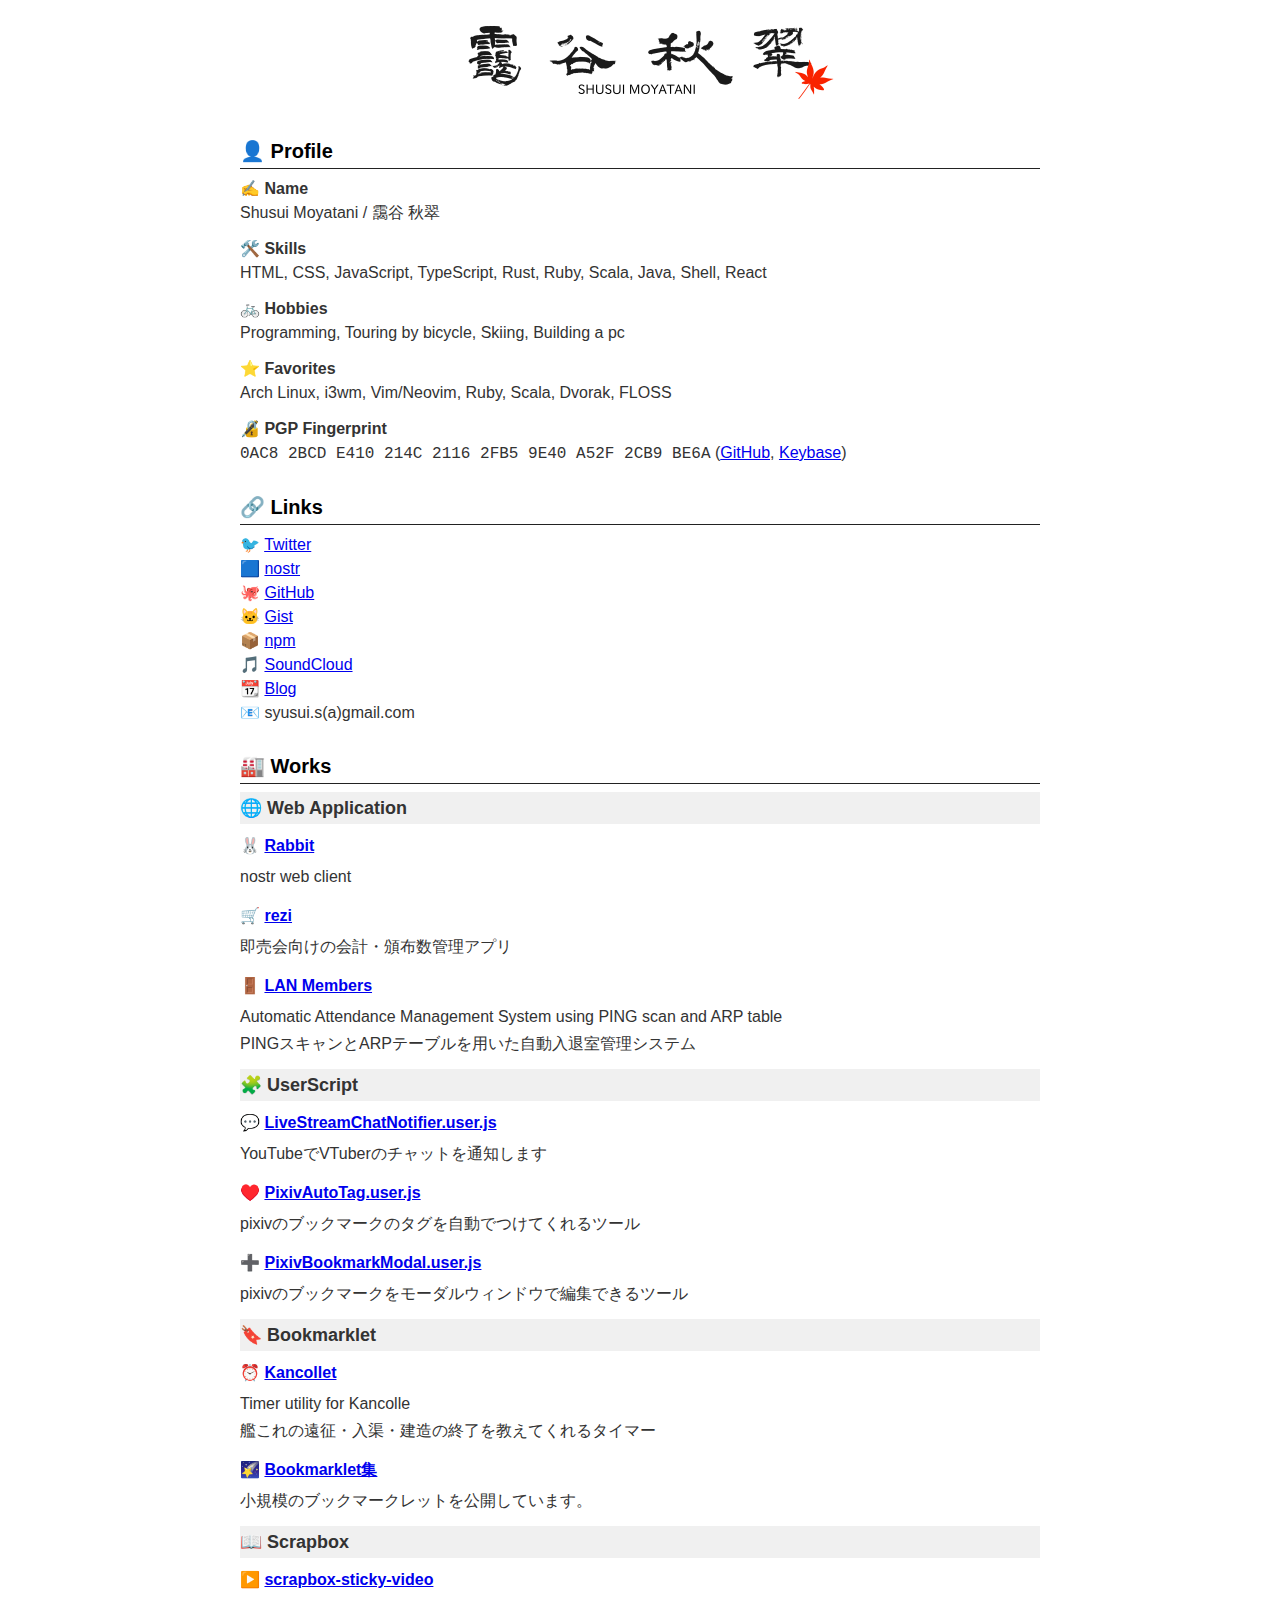
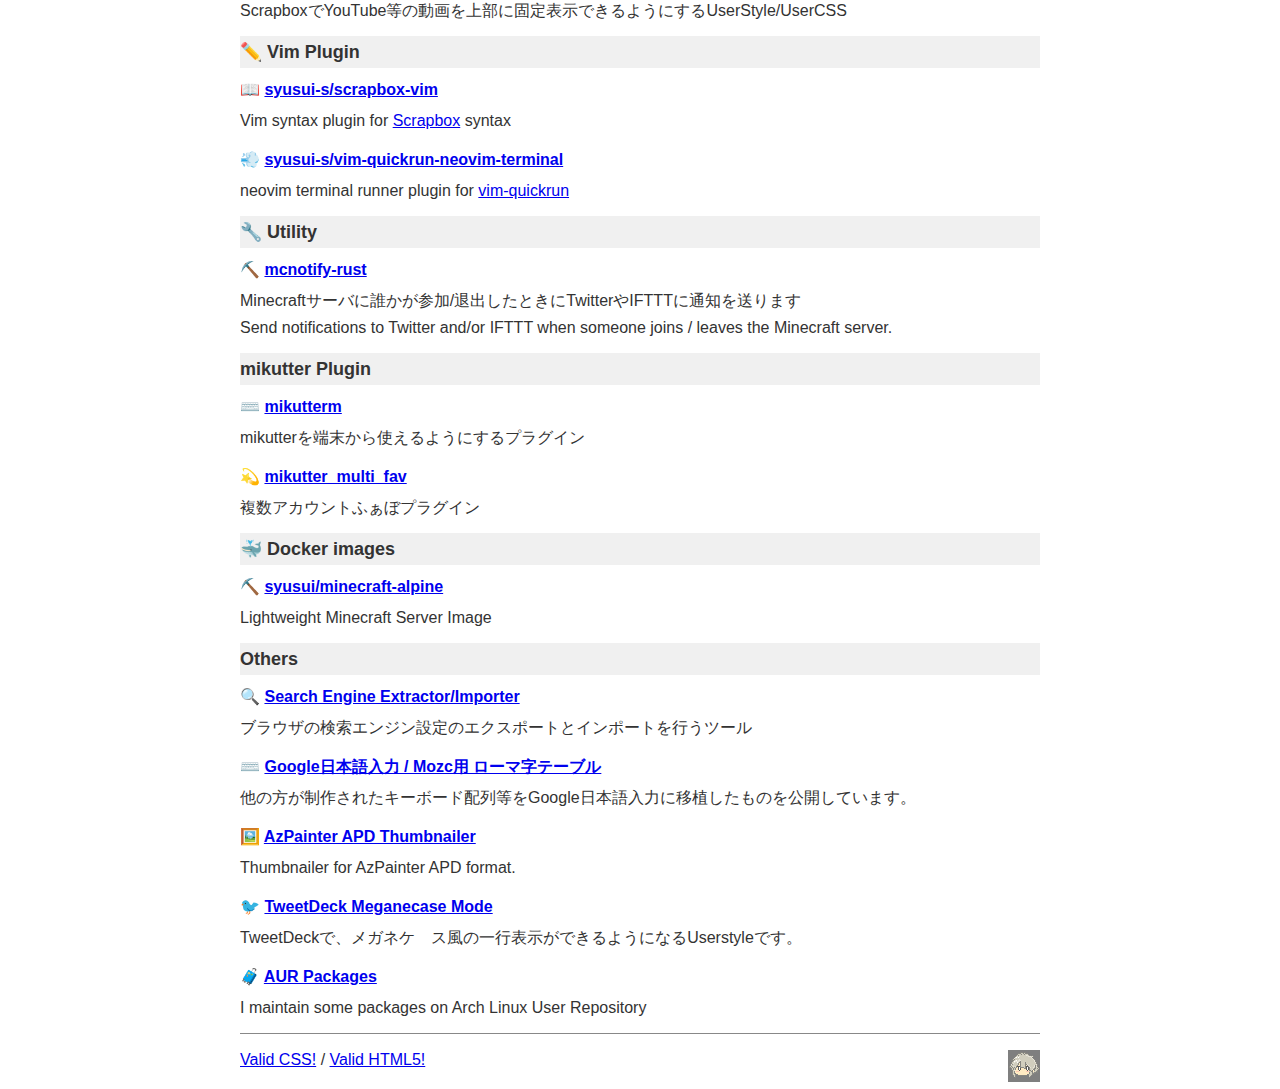
<file: index.html>
<!doctype html>
<html lang="en" prefix="og: http://ogp.me/ns#">
<head>
  <meta charset="UTF-8">
  <meta name="author" content="syusui_s">
  <meta name="robots" content="INDEX, FOLLOW">
  <meta name="viewport" content="width=device-width, initial-scale=1">
  <meta name="description" content="靄谷秋翠のWebページです。活動内容を紹介しています。" lang="ja">
  <meta property="og:locale" content="ja_JP">
  <meta property="og:title" content="Shusui MOYATANI / 靄谷 秋翠">
  <meta property="og:type" content="website">
  <meta property="og:description" content="靄谷秋翠のWebページです。活動内容を紹介しています。">
  <meta property="og:url" content="https://syusui-s.github.io/">
  <meta property="og:image" content="https://syusui-s.github.io/img/icon.png">
  <link rel="icon" href="./img/icon.png" sizes="32x32">
  <link rel="stylesheet" type="text/css" media="all" href="./main.css">
  <title>Shusui MOYATANI / 靄谷 秋翠</title>
</head>
<body>

<header id="page-header">
  <h1 lang="ja"><img id="title" src="./img/title.png" alt="靄谷 秋翠" width="412" height="88" loading="lazy"></h1>
</header>

<section>
<h2 id="profile"><span aria-hidden="true">👤</span> Profile</h2>
<dl class="simple">
  <dt><span aria-hidden="true">✍️</span> Name</dt>
  <dd>Shusui Moyatani / <span lang="ja">靄谷 秋翠</span></dd>

  <dt><span aria-hidden="true">🛠️</span> Skills</dt>
  <dd>HTML, CSS, JavaScript, TypeScript, Rust, Ruby, Scala, Java, Shell, React</dd>

  <dt><span aria-hidden="true">🚲</span> Hobbies</dt>
  <dd>Programming, Touring by bicycle, Skiing, Building a pc</dd>

  <dt><span aria-hidden="true">⭐</span> Favorites</dt>
  <dd>Arch Linux, i3wm, Vim/Neovim, Ruby, Scala, Dvorak, FLOSS</dd>

  <dt><span aria-hidden="true">🔏</span> PGP Fingerprint</dt>
  <dd>
    <code>0AC8 2BCD E410 214C 2116  2FB5 9E40 A52F 2CB9 BE6A</code>
    (<a href="https://github.com/syusui-s.gpg">GitHub</a>, <a href="https://keybase.io/syusui_s">Keybase</a>)
  </dd>
</dl>
</section>

<section>
<h2 id="links"><span aria-hidden="true">🔗</span> Links</h2>
<ul class="simple">
  <li><span aria-hidden="true">🐦</span> <a href="https://twitter.com/syusui_s">Twitter</a></li>

  <li><span aria-hidden="true">🟦</span> <a href="https://rabbit.syusui.net/#/npub1jcsr6e38dcepf65nkmrc54mu8jd8y70eael9rv308wxpwep6sxwqgsscyc">nostr</a></li>

  <li><span aria-hidden="true">🐙</span> <a href="https://github.com/syusui-s">GitHub</a></li>

  <li><span aria-hidden="true">🐱</span> <a href="https://gist.github.com/syusui-s">Gist</a></li>

  <li><span aria-hidden="true">📦</span> <a href="https://www.npmjs.com/~syusui">npm</a></li>

  <li><span aria-hidden="true">🎵</span> <a href="https://soundcloud.com/syusui_s">SoundCloud</a></li>

  <li><span aria-hidden="true">📆</span> <a href="https://syusui.tumblr.com">Blog</a></li>

  <li><span aria-hidden="true">📧</span> syusui.s(a)gmail.com</li>
</ul>
</section>

<section>
<h2 id="wo@rks"><span aria-hidden="true">🏭</span> Works</h2>

<h3><span aria-hidden="true">🌐</span> Web Application</h3>
<ul class="simple">
  <li>
    <section class="work">
      <h4><span aria-hidden="true">🐰</span> <a href="https://rabbit.syusui.net/">Rabbit</a></h4>
      <p lang="en">nostr web client</p>
    </section>
  </li>
  <li>
    <section class="work">
      <h4><span aria-hidden="true">🛒</span> <a href="https://syusui-s.github.io/rezi/">rezi</a></h4>
      <p lang="ja">即売会向けの会計・頒布数管理アプリ</p>
    </section>
  </li>
  <li>
    <section class="work">
      <h4><span aria-hidden="true">🚪</span> <a href="https://github.com/syusui-s/lan_members">LAN Members</a></h4>
      <p lang="en">Automatic Attendance Management System using PING scan and ARP table</p>
      <p lang="ja">PINGスキャンとARPテーブルを用いた自動入退室管理システム</p>
    </section>
  </li>
</ul>

<h3><span aria-hidden="true">🧩</span> UserScript</h3>
<ul class="simple">
  <li>
    <section class="work">
      <h4><span aria-hidden="true">💬</span> <a href="https://syusui-s.github.io/LiveStreamChatNotifier.user.js/">LiveStreamChatNotifier.user.js</a></h4>
      <p lang="ja">YouTubeでVTuberのチャットを通知します</p>
    </section>
  </li>
  <li>
    <section class="work">
      <h4><span aria-hidden="true">♥️</span> <a href="https://github.com/syusui-s/PixivAutoTag.user.js">PixivAutoTag.user.js</a></h4>
      <p lang="ja">pixivのブックマークのタグを自動でつけてくれるツール</p>
    </section>
  </li>
  <li>
    <section class="work">
      <h4><span aria-hidden="true">➕</span> <a href="https://github.com/syusui-s/PixivBookmarkModal.user.js">PixivBookmarkModal.user.js</a></h4>
      <p lang="ja">pixivのブックマークをモーダルウィンドウで編集できるツール</p>
    </section>
  </li>
</ul>

<h3><span aria-hidden="true">🔖</span> Bookmarklet</h3>
<ul class="simple">
  <li>
    <section class="work">
      <h4><span aria-hidden="true">⏰</span> <a href="https://syusui-s.github.io/kancollet/">Kancollet</a></h4>
      <p lang="en">Timer utility for Kancolle</p>
      <p lang="ja">艦これの遠征・入渠・建造の終了を教えてくれるタイマー</p>
    </section>
  </li>
  <li>
    <section class="work">
      <h4><span aria-hidden="true">🌠</span> <a href="https://gist.github.com/syusui-s/3592392294cb8408915a">Bookmarklet集</a></h4>
      <p lang="ja">小規模のブックマークレットを公開しています。</p>
    </section>
  </li>
</ul>

<h3><span aria-hidden="true">📖</span> Scrapbox</h3>
<ul class="simple">
  <li>
    <section class="work">
      <h4><span aria-hidden="true">▶️</span> <a href='https://gist.github.com/syusui-s/3faf6a8adc3f589a97f55d87c93bcde9'>scrapbox-sticky-video</a></h4>
      <p lang="ja">ScrapboxでYouTube等の動画を上部に固定表示できるようにするUserStyle/UserCSS</p>
    </section>
  </li>
</ul>

<h3><span aria-hidden="true">✏️</span> Vim Plugin</h3>
<ul class="simple">
  <li>
    <section class="work">
      <h4><span aria-hidden="true">📖</span> <a href='https://github.com/syusui-s/scrapbox-vim'>syusui-s/scrapbox-vim</a></h4>
      <p lang="ja">Vim syntax plugin for <a href="https://scrapbox.io/" rel="noopener noreferrer">Scrapbox</a> syntax</p>
    </section>
  </li>
  <li>
    <section class="work">
      <h4><span aria-hidden="true">💨</span> <a href='https://github.com/syusui-s/vim-quickrun-neovim-terminal'>syusui-s/vim-quickrun-neovim-terminal</a></h4>
      <p lang="ja">neovim terminal runner plugin for <a href="https://github.com/thinca/vim-quickrun">vim-quickrun</a></p>
    </section>
  </li>
</ul>

<h3><span aria-hidden="true">🔧</span> Utility</h3>
<ul class="simple">
  <li>
    <section class="work">
      <h4><span aria-hidden="true">⛏️</span> <a href="https://github.com/syusui-s/mcnotify-rust">mcnotify-rust</a></h4>
      <p lang="ja">Minecraftサーバに誰かが参加/退出したときにTwitterやIFTTTに通知を送ります</p>
      <p lang="en">Send notifications to Twitter and/or IFTTT when someone joins / leaves the Minecraft server.</p>
    </section>
  </li>
</ul>

<h3>mikutter Plugin</h3>
<ul class="simple">
  <li>
    <section class="work">
      <h4><span aria-hidden="true">⌨️</span> <a href="https://github.com/syusui-s/mikutterm">mikutterm</a></h4>
      <p lang="ja">mikutterを端末から使えるようにするプラグイン</p>
    </section>
  </li>
  <li>
    <section class="work">
      <h4><span aria-hidden="true">💫</span> <a href="https://github.com/syusui-s/mikutter_multi_fav">mikutter_multi_fav</a></h4>
      <p lang="ja">複数アカウントふぁぼプラグイン</p>
    </section>
  </li>
</ul>

<h3><span aria-hidden="true">🐳</span> Docker images</h3>
<ul class="simple">
  <li>
    <section class="work">
      <h4><span aria-hidden="true">⛏️</span> <a href="https://hub.docker.com/r/syusui/minecraft-alpine/">syusui/minecraft-alpine</a></h4>
      <p lang="ja">Lightweight Minecraft Server Image</p>
    </section>
  </li>
</ul>

<h3>Others</h3>
<ul class="simple">
  <li>
    <section class="work">
      <h4><span aria-hidden="true">🔍</span> <a href="https://gist.github.com/syusui-s/d3810aa34f68d8476a9c0eb182a18b9d">Search Engine Extractor/Importer</a></h4>
      <p lang="ja">ブラウザの検索エンジン設定のエクスポートとインポートを行うツール</p>
    </section>
    <section class="work">
      <h4><span aria-hidden="true">⌨️</span> <a href="https://github.com/syusui-s/keyboard-layouts">Google日本語入力 / Mozc用 ローマ字テーブル</a></h4>
      <p lang="ja">他の方が制作されたキーボード配列等をGoogle日本語入力に移植したものを公開しています。</p>
    </section>
  </li>
    <li>
    <section class="work">
      <h4><span aria-hidden="true">🖼️</span> <a href="https://github.com/syusui-s/apd-thumbnailer">AzPainter APD Thumbnailer</a></h4>
      <p lang="en">Thumbnailer for AzPainter APD format.</p>
    </section>
  </li>
  <li>
    <section class="work">
      <h4><span aria-hidden="true">🐦</span> <a href="https://userstyles.org/styles/171190/tweetdeck-meganecase-mode">TweetDeck Meganecase Mode</a></h4>
      <p lang="ja">TweetDeckで、メガネケ　ス風の一行表示ができるようになるUserstyleです。</p>
    </section>
  </li>
  <li>
    <section class="work">
      <h4><span aria-hidden="true">🧳</span> <a href="https://aur.archlinux.org/packages/?SeB=m&amp;K=syusui">AUR Packages</a></h4>
      <p lang="en">I maintain some packages on Arch Linux User Repository</p>
    </section>
  </li>
</ul>

</section>

<footer id="page-footer">
<hr>
<p class="footer-text">
<a href="https://jigsaw.w3.org/css-validator/validator?uri=syusui-s.github.io%2f&amp;profile=css3&amp;usermedium=all&amp;warning=1&amp;vextwarning=">Valid CSS!</a> / 
<a href="https://validator.w3.org/check?uri=http%3A%2F%2Fsyusui-s.github.io%2F">Valid HTML5!</a>
</p>
<p class="footer-icon">
<button class="t">😐</button>
</p>
</footer>

<script>
  window.t = (() => {
    const match = (regex, action) => msg => regex.test(msg) && action(msg);
    const when = (predicate, action) => msg => predicate(msg) && action(msg);
    const respond = msg => () => {
      console.log(
        `%c　%c◀%c ${msg}`,
        `line-height: 32px;
         padding-left: 24px;
         background: url(https://syusui-s.github.io/img/icon.png) center/32px no-repeat;
        `,
        `color: #ddd;
         user-select: none;
        `,
        `margin: 0;
         padding: 4px 6px 2px 0;
         background: #ddd;
         border-radius: 4px;
         color: #222;
         font-weight: bold;
        `,
      );
      return true;
    };
    const handlers = [
      match(/^__WELCOME__$/, respond('こんにちは。t.talk("")でおしゃべりできるよ。')),
      match(/Hi|Hey|Yahoo/i, respond('やあ。')),
      match(/おは(よう)?|おっはー/, respond('おはよう。')),
      match(/こんにちは/, respond('こんにちは。')),
      match(/こんばんは/, respond('こんばんは。')),
      match(/おやすみ/, respond('おやすみ。いい夢を。')),
      match(/ご(機嫌|きげん)よう/, respond("ごきげんよう。")),
      match(/誰|だれ|名前|なまえ/, respond("わたしの名前は　　　だよ。")),
      match(/ごめん/, respond("いいよ。")),
      respond('...?'),
    ];
    const state = { broken: false, repeatCount: 0, lastMessage: null };
    const talk = (msg) => {
      state.repeatCount = msg === state.lastMessage ? state.repeatCount + 1 : 0;
      state.lastMessage = msg;
      if (state.repeatCount >= 15) {
        delete window.t;
        throw new Error("Too many repeated requests.");
      }
      if (state.repeatCount >= 10) {
        state.broken = true;
        throw new Error("Too noisy.");
      }
      if (state.repeatCount >= 5) {
        respond("うーるーさーいー")();
        return;
      }
      handlers.find(f => f(msg));
      return true;
    };

    return { talk };
  })();
  document.body.querySelector('.t').addEventListener('click', () => t.talk('__WELCOME__'));
</script>
</body>
</html>
</file>
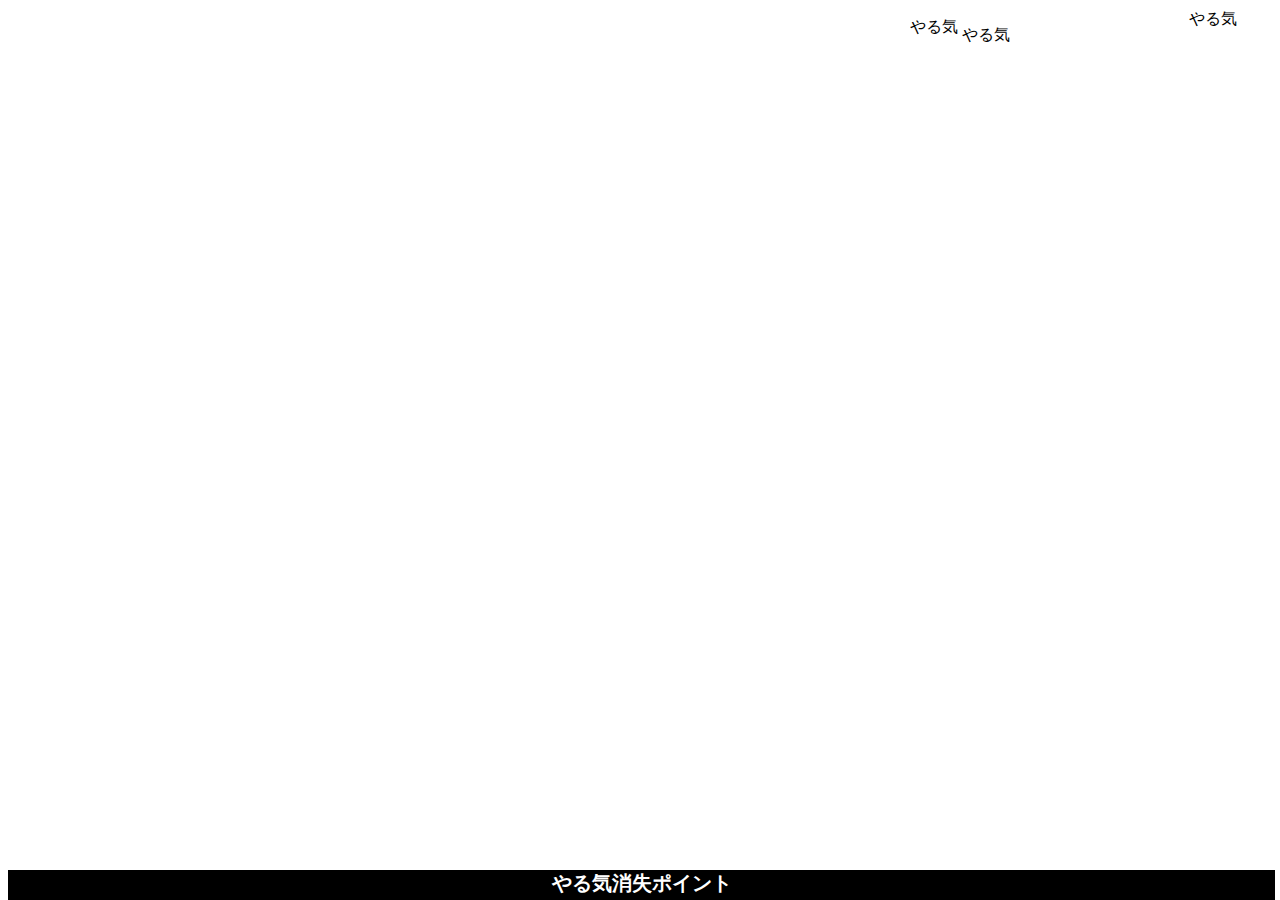
<file: yaruki.html>
<!DOCTYPE html>
<html lang="ja">

<head>
<meta http-equiv="content-type" content="text/html; charset=utf-8">
<meta name="viewport" content="width=device-width, initial-scale=1">
<title>やる気がふる</title>

<style>
body {
	width: 99%;
}

div.fall {
	position: absolute;
}

div.fall > a {
	color: #000;
	text-decoration: none;
}

div#bottom {
	position: absolute;
	bottom: 0;
	background-color: #000;
	width: 99%;
	height: 30px;
	text-align: center;
	color: #fff;
	font-size: 20px;
	font-weight: 900;
}
</style>

<script>
'use strict';

function onLoad() {
	const msg = 'やる気';
	const url = 'https://www.google.co.jp/webhp?hl=ja&tab=ww#hl=ja&q=%E3%82%84%E3%82%8B%E6%B0%97%E3%81%AE%E5%87%BA%E3%81%97%E6%96%B9';
	const body = document.body;

	var list  = [];
	var height = 0;

	let update = (e) => {
		list.forEach((e) => {
			e.topValue += e.topIncrement;
			e.sinValue += e.sinIncrement;
			e.leftValue = (window.innerWidth - 50) * e.leftBaseValue + Math.sin(e.sinValue) * 10;

			if (e.topValue > height) {
				let index = list.indexOf(e);
				if (index > -1) {
					list.splice(index, 1);
					document.body.removeChild(e);
				}
				else { console.log('呼ばれないはず'); }
			} else {
				e.style.top = e.topValue + 'px';
				e.style.left = e.leftValue + 'px';
			}
		});
	};
	
	let addElem = () => {
		height = window.innerHeight - 60;

		if (Math.random() > 0.5) {
			let elem = document.createElement('div');
			let link = document.createElement('a');
			link.href = url;
			link.target = '_blank';
			link.textContent = msg;
			elem.appendChild(link);
			elem.className = 'fall';
			elem.topValue = 0;
			elem.leftBaseValue = Math.random();
			elem.sinValue = 0;
			elem.topIncrement = Math.random() * 2;
			elem.sinIncrement = Math.random() * 0.1 * (Math.random() > 0.5 ? 1 : -1);
			
			list.push(elem);
			update();
			document.body.appendChild(elem);
		}
	};

	setInterval(addElem, 100);

	setInterval(update, parseInt(1000/30))
}

window.onload = onLoad;
</script>

</head>

<body>
	<div id="bottom"> やる気消失ポイント </div>
</body>

</html>
</file>
<file: main.css>
* { padding: 0; margin: 0; box-sizing: border-box; }
body { font-size: 16px; color: #333; max-width: 800px; width: 90%; margin: auto; padding-top: 16px; font-family: sans-serif; background-color: #fff; }
h1, h2, h3, h4, h5, h6 { font-weight: bold; margin: 8px 0; padding: 4px 0; }
h1 { font-size: 22px; line-height: 30px; color: #000; }
h2 { font-size: 20px; line-height: 26px; border-bottom: 1px solid #222; color: #000; }
h3 { font-size: 18px; line-height: 24px; background: #f0f0f0; }
p { margin-top: 8px; margin-bottom: 8px; line-height: 19px; }
ul, ol, dl { line-height: 24px; margin-bottom: 8px; }
li { margin-left: 1em; }
ul.simple, ol.simple, dl.simple { list-style: none; }
ul.simple li, ol.simple li, dl.simple li { margin-left: 0; }
dl > dt { font-weight: bold; }
dl > dd { margin-bottom: 12px; }
section { margin-top: 24px; }

header#page-header { display: block; margin-bottom: 4px; text-align: center; }
header#page-header h1 { margin: 0; padding: 0; font-size: 28px; line-height: 30px; }
header#page-header img#title { width: 100%; max-width: 412px; height: auto; }

nav#site-nav ul { margin: 0; padding: 0; display: inline; line-height: 19px; }
nav#site-nav li { display: inline; font-size: 18px; padding-right: 4px; }
nav#site-nav a { color: #111; text-decoration: underline; }
nav#site-nav li:hover a { color: #444; }

section.work { margin-top: 0; margin-bottom: 16px; }
section.work h4 { font-size: 16px; line-height: 19px; }
section.work p { margin: 0; margin-top: 8px; line-height: 19px; }

footer#page-footer hr { border:none; border-top: 1px solid #888; margin-bottom: 8px; }
p.footer-text { display: block; float: left; }
p.footer-icon { display: block; float: right; }
p.footer-icon::after { clear: both; }
.t { display: inline-block; color:rgba(0,0,0,0); background:no-repeat center/contain url(./img/icon.png), rgb(127,127,127); height: 32px; width: 32px; border: none; }
.t:hover { animation: animation 1.8s linear infinite normal; border-radius: 16px; background-size: 24px; transition: all 0.2s; }
.t:not(:hover) { transition: all 0.1s; }
@keyframes animation { 100% { transform: rotate(360deg); } }
</file>
